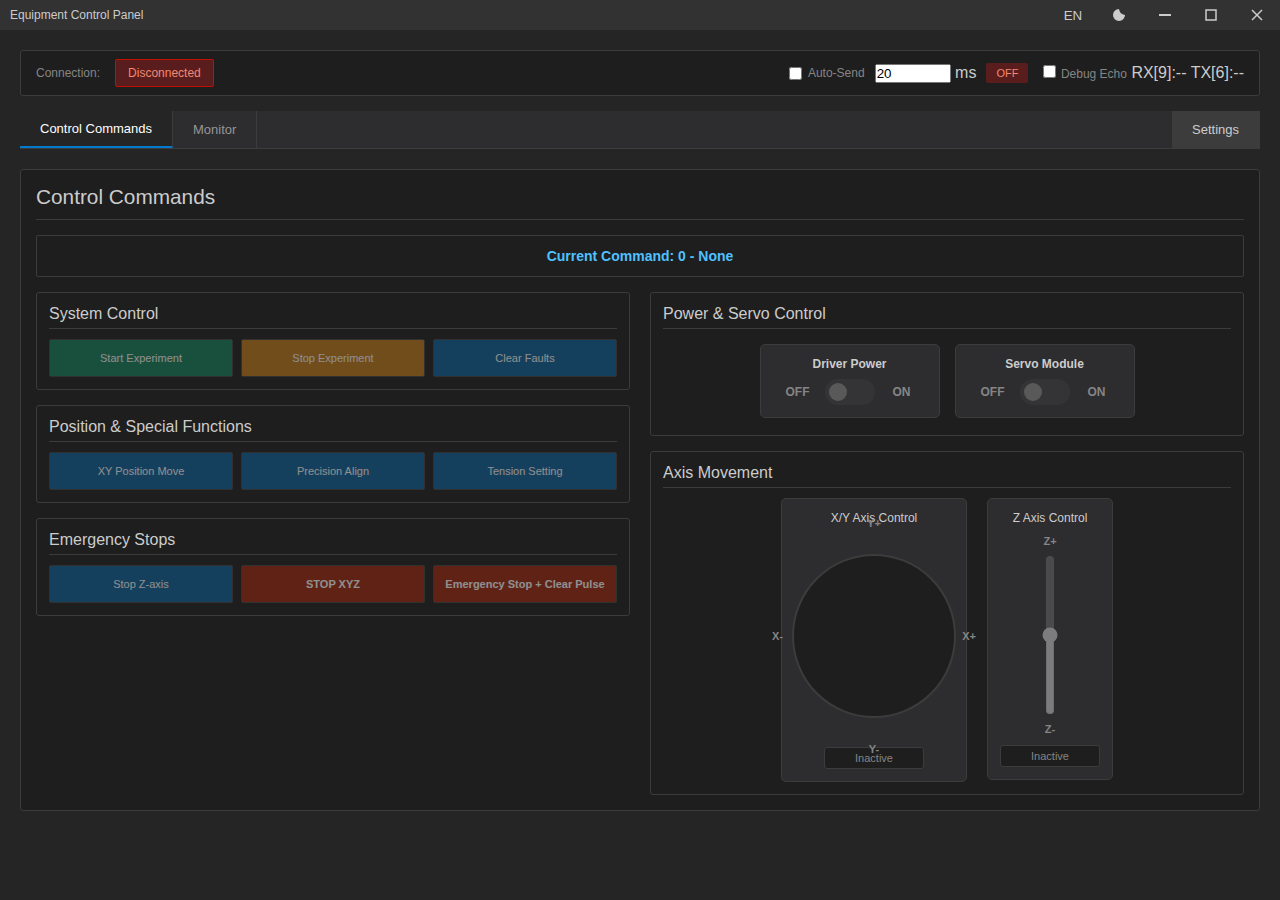
<file: index.html>
<!DOCTYPE html>
<html lang="en">
<head>
    <meta charset="UTF-8">
    <meta name="viewport" content="width=device-width, initial-scale=1.0">
    <title>Equipment Control Panel</title>
    <link rel="stylesheet" href="styles.css">
</head>
<body>
    <!-- Custom Titlebar -->
    <div class="titlebar">
        <div class="titlebar-drag-region">
            <div class="titlebar-title">Equipment Control Panel</div>
        </div>
        <div class="titlebar-controls">
            <button class="titlebar-button" id="language-toggle-btn" title="Toggle Language">
                <span id="language-text">EN</span>
            </button>
            <button class="titlebar-button" id="theme-toggle-btn" title="Toggle Theme">
                <svg width="16" height="16" viewBox="0 0 16 16" id="theme-icon">
                    <!-- Moon icon (for dark mode) -->
                    <path id="moon-icon" d="M8 2a6 6 0 1 0 6 6 7 7 0 0 1-6-6z" fill="currentColor"/>
                    <!-- Sun icon (for bright mode) -->
                    <g id="sun-icon" style="display: none;">
                        <circle cx="8" cy="8" r="3" fill="currentColor"/>
                        <line x1="8" y1="1" x2="8" y2="3" stroke="currentColor" stroke-width="1.5"/>
                        <line x1="8" y1="13" x2="8" y2="15" stroke="currentColor" stroke-width="1.5"/>
                        <line x1="1" y1="8" x2="3" y2="8" stroke="currentColor" stroke-width="1.5"/>
                        <line x1="13" y1="8" x2="15" y2="8" stroke="currentColor" stroke-width="1.5"/>
                        <line x1="3" y1="3" x2="4.5" y2="4.5" stroke="currentColor" stroke-width="1.5"/>
                        <line x1="11.5" y1="11.5" x2="13" y2="13" stroke="currentColor" stroke-width="1.5"/>
                        <line x1="13" y1="3" x2="11.5" y2="4.5" stroke="currentColor" stroke-width="1.5"/>
                        <line x1="4.5" y1="11.5" x2="3" y2="13" stroke="currentColor" stroke-width="1.5"/>
                    </g>
                </svg>
            </button>
            <button class="titlebar-button" id="min-btn" title="Minimize">
                <svg width="12" height="12" viewBox="0 0 12 12">
                    <rect x="0" y="5" width="12" height="2" fill="currentColor"/>
                </svg>
            </button>
            <button class="titlebar-button" id="max-btn" title="Maximize">
                <svg width="12" height="12" viewBox="0 0 12 12">
                    <rect x="1" y="1" width="10" height="10" stroke="currentColor" stroke-width="1.5" fill="none"/>
                </svg>
            </button>
            <button class="titlebar-button titlebar-close" id="close-btn" title="Close">
                <svg width="12" height="12" viewBox="0 0 12 12">
                    <line x1="1" y1="1" x2="11" y2="11" stroke="currentColor" stroke-width="1.5"/>
                    <line x1="11" y1="1" x2="1" y2="11" stroke="currentColor" stroke-width="1.5"/>
                </svg>
            </button>
        </div>
    </div>

    <div class="container">
        <!-- Connection Status Bar -->
        <div class="status-bar">
            <span class="status-label" data-i18n="connection">Connection:</span>
            <span id="status-indicator" class="status-disconnected" data-i18n="disconnected">Disconnected</span>
            <div class="auto-send-controls">
                <label>
                    <input type="checkbox" id="auto-send-toggle">
                    <span class="status-label">Auto-Send</span>
                </label>
                <div class="latency-input-group">
                    <input type="number" id="send-latency" class="latency-input" value="20" min="1" max="10000" placeholder="20">
                    <span class="unit-label">ms</span>
                </div>
                <span id="auto-send-indicator" class="auto-send-indicator">OFF</span>
            </div>
            <div class="debug-controls">
                <label>
                    <input type="checkbox" id="debug-mode-toggle">
                    <span class="status-label">Debug Echo</span>
                </label>
                <span class="debug-info">RX[9]:<span id="debug-rx-value">--</span> TX[6]:<span id="debug-tx-value">--</span></span>
            </div>
        </div>

        <!-- Tab Navigation -->
        <div class="tab-navigation">
            <button class="tab-button active" data-tab="commands" data-i18n="tabCommands">Control Commands</button>
            <button class="tab-button" data-tab="monitor" data-i18n="tabMonitor">Monitor</button>
            <button id="settings-btn" class="btn-settings" title="Settings"><span data-i18n="settingsBtn">⚙️ Settings</span></button>
        </div>

        <!-- Tab Content -->

        <!-- Tab 1: Control Commands -->
        <div class="tab-content active" id="tab-commands">
        <div class="section commands-section">
            <h2 data-i18n="tabCommands">Control Commands</h2>
            <p class="current-command-display"><span data-i18n="currentCommand">Current Command:</span> <span id="current-cmd-display">0 - <span data-i18n="cmdNone">None</span></span><span id="cmd-loading-icon" class="cmd-loading-icon" style="display: none;">⏳</span></p>

            <!-- Two Column Layout -->
            <div class="commands-two-column">
                <!-- Left Column -->
                <div class="commands-column">
                    <!-- System Control -->
                    <div class="command-group">
                        <h3 data-i18n="systemControl">System Control</h3>
                        <div class="commands-grid-group">
                            <button class="btn btn-command btn-start" data-cmd="1" data-name="Start Experiment" data-i18n="startExperiment" disabled>Start Experiment</button>
                            <button class="btn btn-command btn-stop" data-cmd="2" data-name="Stop Experiment" data-i18n="stopExperiment" disabled>Stop Experiment</button>
                            <button class="btn btn-command" data-cmd="30" data-name="Clear Faults" data-i18n="clearFaults" disabled>Clear Faults</button>
                        </div>
                    </div>

                    <!-- Position & Special Functions -->
                    <div class="command-group">
                        <h3 data-i18n="positionSpecialFunctions">Position & Special Functions</h3>
                        <div class="commands-grid-group">
                            <button class="btn btn-command" data-cmd="20" data-name="XY Position Move" data-i18n="xyPositionMove" disabled>XY Position Move</button>
                            <button class="btn btn-command" data-cmd="21" data-name="Precision Align" data-i18n="precisionAlign" disabled>Precision Align</button>
                            <button class="btn btn-command" data-cmd="22" data-name="Tension Setting" data-i18n="tensionSetting" disabled>Tension Setting</button>
                        </div>
                    </div>

                    <!-- Emergency Stops -->
                    <div class="command-group">
                        <h3 data-i18n="emergencyStops">Emergency Stops</h3>
                        <div class="commands-grid-group">
                            <button class="btn btn-command" data-cmd="18" data-name="Stop Z-axis" data-i18n="stopZAxis" disabled>Stop Z-axis</button>
                            <button class="btn btn-command btn-emergency" data-cmd="19" data-name="STOP XYZ" data-i18n="stopXYZ" disabled>STOP XYZ</button>
                            <button class="btn btn-command btn-emergency" data-cmd="23" data-name="Emergency Stop" data-i18n="emergencyStop" disabled>Emergency Stop + Clear Pulse</button>
                        </div>
                    </div>
                </div>

                <!-- Right Column -->
                <div class="commands-column">
                    <!-- Power Control -->
                    <div class="command-group">
                        <h3 data-i18n="powerServoControl">Power & Servo Control</h3>
                        <div class="power-switches-container">
                            <div class="switch-group" id="driver-power-switch-group">
                                <label class="switch-label" data-i18n="driverPower">Driver Power</label>
                                <div class="switch-wrapper">
                                    <span class="switch-state-label" data-i18n="off">OFF</span>
                                    <label class="toggle-switch">
                                        <input type="checkbox" id="driver-power-switch" data-cmd-on="3" data-cmd-off="4" data-name="Driver Power" disabled>
                                        <span class="slider-switch"></span>
                                    </label>
                                    <span class="switch-state-label" data-i18n="on">ON</span>
                                </div>
                            </div>
                            <div class="switch-group" id="servo-module-switch-group">
                                <label class="switch-label" data-i18n="servoModule">Servo Module</label>
                                <div class="switch-wrapper">
                                    <span class="switch-state-label" data-i18n="off">OFF</span>
                                    <label class="toggle-switch">
                                        <input type="checkbox" id="servo-module-switch" data-cmd-on="5" data-cmd-off="6" data-name="Servo Module" disabled>
                                        <span class="slider-switch"></span>
                                    </label>
                                    <span class="switch-state-label" data-i18n="on">ON</span>
                                </div>
                            </div>
                        </div>
                    </div>

                    <!-- Axis Movement -->
                    <div class="command-group">
                        <h3 data-i18n="axisMovement">Axis Movement</h3>
                        <div class="axis-controls-container">
                            <!-- XY Joystick Control -->
                            <div class="joystick-container">
                                <h4 data-i18n="xyAxisControl">X/Y Axis Control</h4>
                                <div class="joystick-wrapper">
                                    <canvas id="joystick-canvas" width="160" height="160"></canvas>
                                    <div class="joystick-labels">
                                        <span class="label-top">Y+</span>
                                        <span class="label-right">X+</span>
                                        <span class="label-bottom">Y-</span>
                                        <span class="label-left">X-</span>
                                    </div>
                                </div>
                                <div class="joystick-status">
                                    <span id="joystick-status" data-i18n="inactive">Inactive</span>
                                </div>
                            </div>

                            <!-- Z Axis Slider Control -->
                            <div class="slider-container">
                                <h4 data-i18n="zAxisControl">Z Axis Control</h4>
                                <div class="slider-wrapper">
                                    <div class="slider-label-top">Z+</div>
                                    <input type="range" id="z-slider" class="z-slider" min="-1" max="1" value="0" step="1" orient="vertical" disabled>
                                    <div class="slider-label-bottom">Z-</div>
                                </div>
                                <div class="slider-status">
                                    <span id="slider-status" data-i18n="inactive">Inactive</span>
                                </div>
                            </div>
                        </div>
                    </div>
                </div>
            </div>
        </div>
        </div>

        <!-- Tab 3: Monitor -->
        <div class="tab-content" id="tab-monitor">
        <!-- Status Monitoring Section -->
        <div class="section receive-section">
            <h2 data-i18n="statusMonitoring">Status Monitoring</h2>

            <!-- 40 Boolean Status Indicators -->
            <div class="subsection">
                <h3 data-i18n="systemStatusIndicators">System Status Indicators (40 Boolean Values)</h3>
                <div id="bool-display" class="bool-grid">
                    <!-- Will be populated by JavaScript -->
                </div>
            </div>

            <!-- 10 Integer Status Values -->
            <div class="subsection">
                <h3 data-i18n="statusValues">Status Values (10 Integers)</h3>
                <div id="int-display" class="int-display-grid">
                    <!-- Will be populated by JavaScript -->
                </div>
            </div>
        </div>

        <!-- Log Section -->
        <div class="section log-section">
            <h2 data-i18n="logTitle">Log</h2>
            <div id="log" class="log-container"></div>
        </div>
        </div>
        <!-- End of Tab 3 -->
    </div>

    <script src="locales.js"></script>
    <script src="language-manager.js"></script>
    <script src="theme-manager.js"></script>
    <script type="module" src="renderer.js"></script>
</body>
</html>
</file>
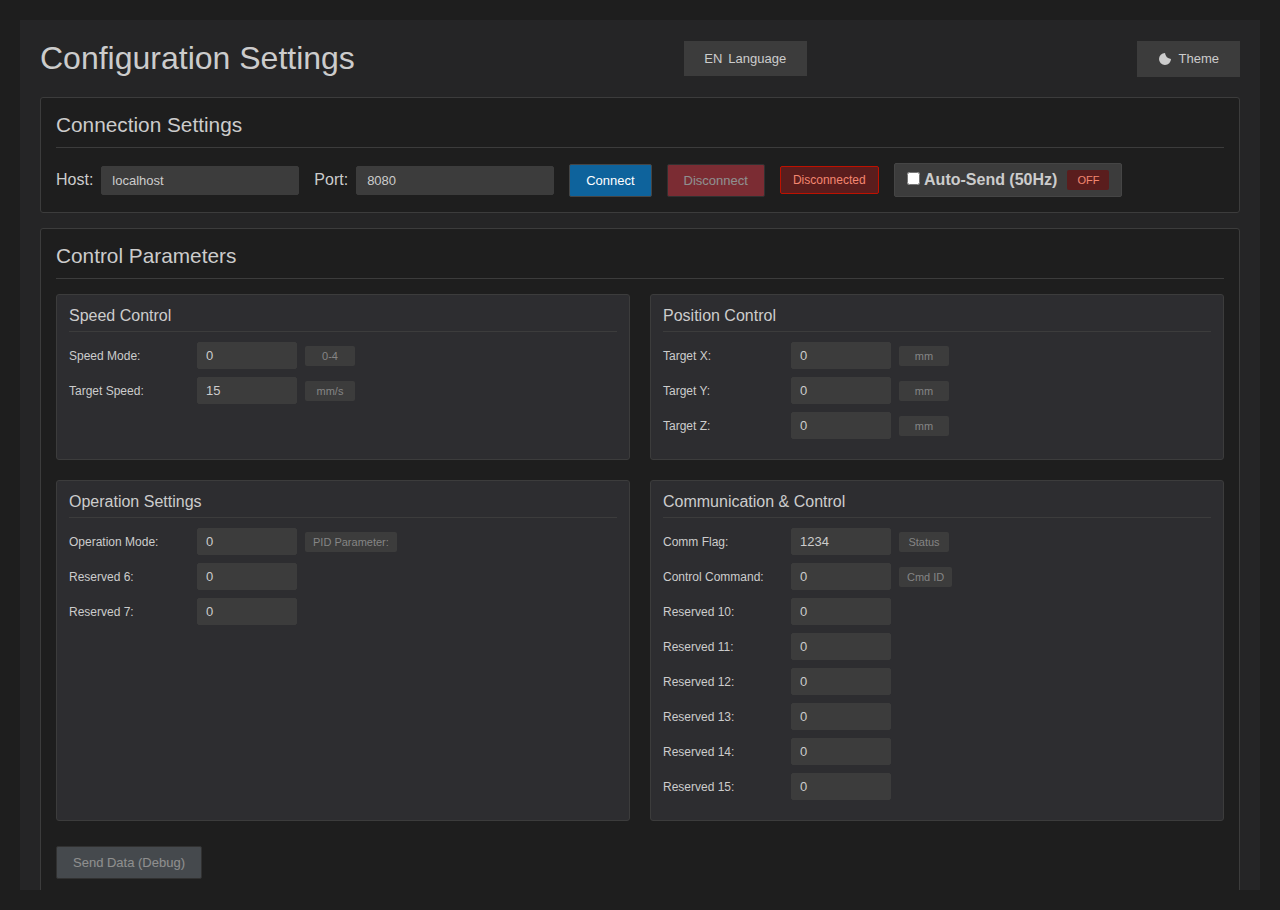
<file: settings.html>
<!DOCTYPE html>
<html lang="en">
<head>
    <meta charset="UTF-8">
    <meta name="viewport" content="width=device-width, initial-scale=1.0">
    <title>Settings - Equipment Control Panel</title>
    <link rel="stylesheet" href="styles.css">
</head>
<body>
    <div class="container settings-container">
        <div class="header-container">
            <h1 data-i18n="configurationSettings">Configuration Settings</h1>
            <button class="btn-settings" id="language-toggle-btn" title="Toggle Language">
                <span id="language-text">EN</span>
                <span data-i18n="language">Language</span>
            </button>
            <button class="btn-settings" id="theme-toggle-btn" title="Toggle Theme">
                <svg width="16" height="16" viewBox="0 0 16 16" id="theme-icon">
                    <!-- Moon icon (for dark mode) -->
                    <path id="moon-icon" d="M8 2a6 6 0 1 0 6 6 7 7 0 0 1-6-6z" fill="currentColor"/>
                    <!-- Sun icon (for bright mode) -->
                    <g id="sun-icon" style="display: none;">
                        <circle cx="8" cy="8" r="3" fill="currentColor"/>
                        <line x1="8" y1="1" x2="8" y2="3" stroke="currentColor" stroke-width="1.5"/>
                        <line x1="8" y1="13" x2="8" y2="15" stroke="currentColor" stroke-width="1.5"/>
                        <line x1="1" y1="8" x2="3" y2="8" stroke="currentColor" stroke-width="1.5"/>
                        <line x1="13" y1="8" x2="15" y2="8" stroke="currentColor" stroke-width="1.5"/>
                        <line x1="3" y1="3" x2="4.5" y2="4.5" stroke="currentColor" stroke-width="1.5"/>
                        <line x1="11.5" y1="11.5" x2="13" y2="13" stroke="currentColor" stroke-width="1.5"/>
                        <line x1="13" y1="3" x2="11.5" y2="4.5" stroke="currentColor" stroke-width="1.5"/>
                        <line x1="4.5" y1="11.5" x2="3" y2="13" stroke="currentColor" stroke-width="1.5"/>
                    </g>
                </svg>
                <span data-i18n="theme">Theme</span>
            </button>
        </div>

        <!-- Connection Section -->
        <div class="section connection-section">
            <h2 data-i18n="connectionSettings">Connection Settings</h2>
            <div class="connection-controls">
                <div class="input-group">
                    <label for="host" data-i18n="host">Host:</label>
                    <input type="text" id="host" value="localhost" placeholder="localhost">
                </div>
                <div class="input-group">
                    <label for="port" data-i18n="port">Port:</label>
                    <input type="number" id="port" value="8080" placeholder="8080">
                </div>
                <button id="connect-btn" class="btn btn-primary" data-i18n="connect">Connect</button>
                <button id="disconnect-btn" class="btn btn-secondary" data-i18n="disconnect" disabled>Disconnect</button>
                <span id="status-indicator" class="status-disconnected" data-i18n="disconnected">Disconnected</span>
                <div class="input-group auto-send-group">
                    <label>
                        <input type="checkbox" id="auto-send-toggle">
                        <strong data-i18n="autoSend50Hz">Auto-Send (50Hz)</strong>
                    </label>
                    <span class="auto-send-indicator" id="auto-send-indicator">OFF</span>
                </div>
            </div>
        </div>

        <!-- Control Parameters Section -->
        <div class="section send-section">
            <h2 data-i18n="controlParameters">Control Parameters</h2>
            <div class="control-layout">
                <!-- Speed Control -->
                <div class="control-group">
                    <h3 data-i18n="speedControl">Speed Control</h3>
                    <div class="integer-input">
                        <label for="int-0" data-i18n="speedMode">Speed Mode:</label>
                        <input type="number" id="int-0" value="0" min="0" max="4" title="0:Low 1:Med 2:High 3:CustomXY 4:CustomForce">
                        <span class="unit-hint">0-4</span>
                    </div>
                    <div class="integer-input">
                        <label for="int-1" data-i18n="targetSpeed">Target Speed:</label>
                        <input type="number" id="int-1" value="15" min="0" max="65535">
                        <span class="unit-hint">mm/s</span>
                    </div>
                </div>

                <!-- Position Control -->
                <div class="control-group">
                    <h3 data-i18n="positionControl">Position Control</h3>
                    <div class="integer-input">
                        <label for="int-2" data-i18n="targetX">Target X:</label>
                        <input type="number" id="int-2" value="0" min="0" max="65535">
                        <span class="unit-hint">mm</span>
                    </div>
                    <div class="integer-input">
                        <label for="int-3" data-i18n="targetY">Target Y:</label>
                        <input type="number" id="int-3" value="0" min="0" max="65535">
                        <span class="unit-hint">mm</span>
                    </div>
                    <div class="integer-input">
                        <label for="int-4" data-i18n="targetZ">Target Z:</label>
                        <input type="number" id="int-4" value="0" min="0" max="65535">
                        <span class="unit-hint">mm</span>
                    </div>
                </div>

                <!-- Operation Mode -->
                <div class="control-group">
                    <h3 data-i18n="operationSettings">Operation Settings</h3>
                    <div class="integer-input">
                        <label for="int-5" data-i18n="operationMode">Operation Mode:</label>
                        <input type="number" id="int-5" value="0" min="0" max="65535">
                        <span class="unit-hint" data-i18n="pidParameter">PID Set</span>
                    </div>
                    <div class="integer-input">
                        <label for="int-6">Reserved 6:</label>
                        <input type="number" id="int-6" value="0" min="0" max="65535">
                    </div>
                    <div class="integer-input">
                        <label for="int-7">Reserved 7:</label>
                        <input type="number" id="int-7" value="0" min="0" max="65535">
                    </div>
                </div>

                <!-- Communication & Control -->
                <div class="control-group">
                    <h3 data-i18n="communicationControl">Communication & Control</h3>
                    <div class="integer-input">
                        <label for="int-8" data-i18n="commFlag">Comm Flag:</label>
                        <input type="number" id="int-8" value="1234" min="0" max="65535" title="0:No Connection, 1234:Connected">
                        <span class="unit-hint">Status</span>
                    </div>
                    <div class="integer-input">
                        <label for="int-9" data-i18n="controlCommand">Control Command:</label>
                        <input type="number" id="int-9" value="0" min="0" max="65535" readonly>
                        <span class="unit-hint">Cmd ID</span>
                    </div>
                    <div class="integer-input">
                        <label for="int-10">Reserved 10:</label>
                        <input type="number" id="int-10" value="0" min="0" max="65535">
                    </div>
                    <div class="integer-input">
                        <label for="int-11">Reserved 11:</label>
                        <input type="number" id="int-11" value="0" min="0" max="65535">
                    </div>
                    <div class="integer-input">
                        <label for="int-12">Reserved 12:</label>
                        <input type="number" id="int-12" value="0" min="0" max="65535">
                    </div>
                    <div class="integer-input">
                        <label for="int-13">Reserved 13:</label>
                        <input type="number" id="int-13" value="0" min="0" max="65535">
                    </div>
                    <div class="integer-input">
                        <label for="int-14">Reserved 14:</label>
                        <input type="number" id="int-14" value="0" min="0" max="65535">
                    </div>
                    <div class="integer-input">
                        <label for="int-15">Reserved 15:</label>
                        <input type="number" id="int-15" value="0" min="0" max="65535">
                    </div>
                </div>
            </div>
            <button id="send-btn" class="btn btn-debug" disabled>Send Data (Debug)</button>
        </div>
    </div>

    <script src="locales.js"></script>
    <script src="language-manager.js"></script>
    <script src="theme-manager.js"></script>
    <script src="renderer.js"></script>
</body>
</html>
</file>
<file: styles.css>
/* CSS Variables for Theme Support */
:root {
    /* Dark Theme (Default) */
    --bg-primary: #1e1e1e;
    --bg-secondary: #252526;
    --bg-tertiary: #2d2d30;
    --bg-quaternary: #323233;
    --bg-input: #3c3c3c;
    --bg-hover: #2a2d2e;

    --border-primary: #3c3c3c;
    --border-secondary: #454545;

    --text-primary: #cccccc;
    --text-secondary: #858585;
    --text-tertiary: #969696;
    --text-bright: #ffffff;
    --text-muted: #d4d4d4;

    --accent-primary: #007acc;
    --accent-primary-hover: #1177bb;
    --accent-primary-dark: #0e639c;

    --success-bg: #1a3d1a;
    --success-text: #89d185;
    --success-border: #14892c;
    --success-button: #16825d;
    --success-button-hover: #1a9e6c;

    --error-bg: #5a1d1d;
    --error-text: #f48771;
    --error-border: #be1100;

    --warning-bg: #5a3d1a;
    --warning-text: #f0ad4e;
    --warning-border: #c27d1a;
    --warning-button: #c27d1a;
    --warning-button-hover: #d68d1f;

    --danger-button: #a1260d;
    --danger-button-hover: #c9302c;

    --secondary-button: #d73a49;
    --secondary-button-hover: #cb2431;

    --info-text: #4fc1ff;

    --send-button: #28a745;
    --send-button-hover: #218838;

    --debug-button: #6c757d;
    --debug-button-hover: #5a6268;

    --scrollbar-track: #2d2d2d;
    --scrollbar-thumb: #424242;
    --scrollbar-thumb-hover: #4e4e4e;

    --titlebar-close-hover: #e81123;
    --titlebar-hover: rgba(255, 255, 255, 0.1);
}

/* Bright Theme */
:root.bright-theme {
    --bg-primary: #ffffff;
    --bg-secondary: #f5f5f5;
    --bg-tertiary: #e8e8e8;
    --bg-quaternary: #d0d0d0;
    --bg-input: #e0e0e0;
    --bg-hover: #d8d8d8;

    --border-primary: #c0c0c0;
    --border-secondary: #b0b0b0;

    --text-primary: #2d2d2d;
    --text-secondary: #666666;
    --text-tertiary: #888888;
    --text-bright: #000000;
    --text-muted: #404040;

    --accent-primary: #0078d4;
    --accent-primary-hover: #106ebe;
    --accent-primary-dark: #005a9e;

    --success-bg: #dff6dd;
    --success-text: #107c10;
    --success-border: #0b6a0b;
    --success-button: #107c10;
    --success-button-hover: #0b6a0b;

    --error-bg: #fde7e9;
    --error-text: #c42b1c;
    --error-border: #a80000;

    --warning-bg: #fff4ce;
    --warning-text: #8a6d00;
    --warning-border: #d29200;
    --warning-button: #d29200;
    --warning-button-hover: #b87f00;

    --danger-button: #d13438;
    --danger-button-hover: #a52a2e;

    --secondary-button: #e3576c;
    --secondary-button-hover: #c74458;

    --info-text: #0078d4;

    --send-button: #107c10;
    --send-button-hover: #0b6a0b;

    --debug-button: #8a8886;
    --debug-button-hover: #6d6d6d;

    --scrollbar-track: #e0e0e0;
    --scrollbar-thumb: #c0c0c0;
    --scrollbar-thumb-hover: #a0a0a0;

    --titlebar-close-hover: #e81123;
    --titlebar-hover: rgba(0, 0, 0, 0.05);
}

* {
    margin: 0;
    padding: 0;
    box-sizing: border-box;
}

body {
    font-family: 'Segoe UI', Tahoma, Geneva, Verdana, sans-serif;
    background: var(--bg-primary);
    color: var(--text-primary);
    padding: 0;
    overflow: hidden;
    transition: background-color 0.3s, color 0.3s;
}

/* Custom Titlebar - VS Code Style */
.titlebar {
    display: flex;
    justify-content: space-between;
    align-items: center;
    height: 30px;
    background: var(--bg-quaternary);
    color: var(--text-primary);
    user-select: none;
    -webkit-app-region: drag;
    transition: background-color 0.3s, color 0.3s;
}

.titlebar-drag-region {
    flex: 1;
    display: flex;
    align-items: center;
    height: 100%;
}

.titlebar-title {
    font-size: 12px;
    margin-left: 10px;
    color: var(--text-primary);
    transition: color 0.3s;
}

.titlebar-controls {
    display: flex;
    height: 100%;
    -webkit-app-region: no-drag;
}

.titlebar-button {
    width: 46px;
    height: 30px;
    background: transparent;
    border: none;
    color: var(--text-primary);
    cursor: pointer;
    display: flex;
    align-items: center;
    justify-content: center;
    transition: background-color 0.1s, color 0.3s;
}

.titlebar-button:hover {
    background: var(--titlebar-hover);
}

.titlebar-button.titlebar-close:hover {
    background: var(--titlebar-close-hover);
    color: white;
}

.titlebar-button svg {
    pointer-events: none;
}

.container {
    max-width: 100%;
    height: calc(100vh - 30px);
    margin: 0;
    background: var(--bg-secondary);
    padding: 20px;
    overflow-y: auto;
    transition: background-color 0.3s;
}

/* Status Bar */
.status-bar {
    display: flex;
    align-items: center;
    gap: 15px;
    padding: 8px 15px;
    background: var(--bg-primary);
    border: 1px solid var(--border-primary);
    border-radius: 3px;
    margin-bottom: 15px;
    transition: background-color 0.3s, border-color 0.3s;
}

.status-label {
    font-size: 12px;
    font-weight: 400;
    color: var(--text-secondary);
    transition: color 0.3s;
}

.auto-send-controls {
    display: flex;
    align-items: center;
    gap: 10px;
    margin-left: auto;
}

.auto-send-controls label {
    display: flex;
    align-items: center;
    gap: 6px;
    cursor: pointer;
}

.settings-container {
    max-width: 100%;
    margin: 20px;
}

/* Header Container */
.header-container {
    display: flex;
    align-items: center;
    justify-content: center;
    position: relative;
    margin-bottom: 20px;
}

h1 {
    text-align: center;
    color: var(--text-primary);
    margin-bottom: 0;
    font-size: 2em;
    font-weight: 400;
    transition: color 0.3s;
}

.btn-settings {
    margin-left: auto;
    background: var(--bg-input);
    color: var(--text-primary);
    border: none;
    border-right: 1px solid var(--border-primary);
    padding: 10px 20px;
    font-size: 13px;
    cursor: pointer;
    transition: background-color 0.3s, color 0.3s;
    display: flex;
    align-items: center;
    justify-content: center;
    gap: 6px;
}

.btn-settings:hover {
    background: var(--bg-hover);
    color: var(--text-primary);
}

/* Tab Navigation - VS Code Style */
.tab-navigation {
    display: flex;
    gap: 0;
    margin-bottom: 0;
    border-bottom: 1px solid var(--border-primary);
    background: var(--bg-tertiary);
    transition: background-color 0.3s, border-color 0.3s;
}

.tab-button {
    padding: 10px 20px;
    background: transparent;
    border: none;
    border-right: 1px solid var(--border-primary);
    font-size: 13px;
    font-weight: 400;
    color: var(--text-tertiary);
    cursor: pointer;
    transition: background-color 0.3s, color 0.3s, border-color 0.3s;
    position: relative;
}

.tab-button:hover {
    background: var(--bg-hover);
    color: var(--text-primary);
}

.tab-button.active {
    background: var(--bg-secondary);
    color: var(--text-bright);
    border-bottom: 2px solid var(--accent-primary);
}

/* Tab Content */
.tab-content {
    display: none;
    animation: fadeIn 0.3s;
}

.tab-content.active {
    display: block;
}

@keyframes fadeIn {
    from { opacity: 0; }
    to { opacity: 1; }
}

h2 {
    color: var(--text-primary);
    margin-bottom: 15px;
    font-size: 1.3em;
    font-weight: 400;
    border-bottom: 1px solid var(--border-primary);
    padding-bottom: 10px;
    transition: color 0.3s, border-color 0.3s;
}

h3 {
    color: var(--text-primary);
    margin-bottom: 10px;
    font-size: 1.1em;
    font-weight: 400;
    transition: color 0.3s;
}

.section {
    margin-bottom: 15px;
    padding: 15px;
    background: var(--bg-primary);
    border-radius: 3px;
    border: 1px solid var(--border-primary);
    transition: background-color 0.3s, border-color 0.3s;
}

.tab-content .section:first-child {
    margin-top: 20px;
}

.subsection {
    margin-bottom: 20px;
}

/* Connection Section */
.connection-controls {
    display: flex;
    align-items: center;
    gap: 15px;
    flex-wrap: wrap;
}

.input-group {
    display: flex;
    align-items: center;
    gap: 8px;
}

.input-group label {
    font-weight: 400;
    color: var(--text-primary);
    transition: color 0.3s;
}

.input-group input {
    padding: 6px 10px;
    border: 1px solid var(--border-primary);
    border-radius: 2px;
    font-size: 13px;
    background: var(--bg-input);
    color: var(--text-primary);
    transition: border-color 0.3s, background-color 0.3s, color 0.3s;
}

.input-group input:focus {
    outline: none;
    border-color: var(--accent-primary);
    background: var(--bg-primary);
}

/* Buttons */
.btn {
    padding: 8px 16px;
    border: 1px solid var(--border-secondary);
    border-radius: 2px;
    font-size: 13px;
    font-weight: 400;
    cursor: pointer;
    transition: background-color 0.3s, border-color 0.3s;
    background: var(--accent-primary-dark);
    color: #ffffff;
}

.btn:hover {
    background: var(--accent-primary-hover);
}

.btn:disabled {
    opacity: 0.5;
    cursor: not-allowed;
}

.btn-primary {
    background: var(--accent-primary-dark);
    color: white;
}

.btn-primary:hover:not(:disabled) {
    background: var(--accent-primary-hover);
}

.btn-secondary {
    background: var(--secondary-button);
    color: white;
}

.btn-secondary:hover:not(:disabled) {
    background: var(--secondary-button-hover);
}

.btn-send {
    background: var(--send-button);
    color: white;
    margin-top: 10px;
    font-size: 13px;
    padding: 8px 16px;
}

.btn-send:hover:not(:disabled) {
    background: var(--send-button-hover);
}

.btn-debug {
    background: var(--debug-button);
    color: white;
    margin-top: 10px;
    font-size: 13px;
    padding: 8px 16px;
}

.btn-debug:hover:not(:disabled) {
    background: var(--debug-button-hover);
}

/* Status Indicator */
.status-disconnected,
.status-connected {
    padding: 6px 12px;
    border-radius: 2px;
    font-weight: 400;
    font-size: 12px;
    transition: background-color 0.3s, color 0.3s, border-color 0.3s;
}

.status-disconnected {
    background: var(--error-bg);
    color: var(--error-text);
    border: 1px solid var(--error-border);
}

.status-connected {
    background: var(--success-bg);
    color: var(--success-text);
    border: 1px solid var(--success-border);
}

/* Auto-Send Indicator */
.auto-send-group {
    display: flex;
    align-items: center;
    gap: 10px;
    background: var(--bg-input);
    padding: 6px 12px;
    border-radius: 2px;
    border: 1px solid var(--border-secondary);
    transition: background-color 0.3s, border-color 0.3s;
}

.auto-send-group strong {
    color: var(--text-primary);
    transition: color 0.3s;
}

.auto-send-indicator {
    padding: 4px 10px;
    border-radius: 2px;
    font-weight: 400;
    font-size: 11px;
    background: var(--error-bg);
    color: var(--error-text);
    min-width: 40px;
    text-align: center;
    transition: background-color 0.3s, color 0.3s;
}

.auto-send-indicator.active {
    background: var(--success-bg);
    color: var(--success-text);
    animation: pulse 1s infinite;
}

@keyframes pulse {
    0%, 100% { opacity: 1; }
    50% { opacity: 0.7; }
}

/* Control Layout for 16:9 */
.control-layout {
    display: grid;
    grid-template-columns: repeat(2, 1fr);
    gap: 20px;
    margin-bottom: 15px;
}

.control-group {
    background: var(--bg-tertiary);
    padding: 12px;
    border-radius: 3px;
    border: 1px solid var(--border-primary);
    transition: background-color 0.3s, border-color 0.3s;
}

.control-group h3 {
    color: var(--text-primary);
    margin-bottom: 10px;
    font-size: 1em;
    border-bottom: 1px solid var(--border-primary);
    padding-bottom: 6px;
    transition: color 0.3s, border-color 0.3s;
}

/* Integers Grid for Sending */
.integers-grid {
    display: grid;
    grid-template-columns: repeat(auto-fill, minmax(150px, 1fr));
    gap: 15px;
    margin-bottom: 15px;
}

.integer-input {
    display: flex;
    flex-direction: row;
    align-items: center;
    gap: 8px;
    margin-bottom: 8px;
}

.integer-input label {
    font-weight: 400;
    color: var(--text-primary);
    font-size: 12px;
    min-width: 120px;
    transition: color 0.3s;
}

.integer-input input {
    padding: 5px 8px;
    border: 1px solid var(--border-primary);
    border-radius: 2px;
    font-size: 13px;
    background: var(--bg-input);
    color: var(--text-primary);
    transition: border-color 0.3s, background-color 0.3s, color 0.3s;
    max-width: 100px;
    width: 100px;
}

.integer-input input:focus {
    outline: none;
    border-color: var(--accent-primary);
    background: var(--bg-primary);
}

.unit-hint {
    font-size: 11px;
    color: var(--text-secondary);
    font-weight: 400;
    min-width: 50px;
    text-align: center;
    background: var(--bg-input);
    padding: 4px 8px;
    border-radius: 2px;
    transition: color 0.3s, background-color 0.3s;
}

/* Boolean Display Grid */
.bool-grid {
    display: grid;
    grid-template-columns: repeat(10, 1fr);
    gap: 10px;
}

.bool-item {
    padding: 6px;
    text-align: center;
    border-radius: 2px;
    font-weight: 400;
    font-size: 10px;
    border: 1px solid var(--border-primary);
    transition: all 0.3s;
    display: flex;
    flex-direction: column;
    gap: 4px;
}

.bool-label {
    font-size: 9px;
    font-weight: 400;
    line-height: 1.2;
    min-height: 24px;
    display: flex;
    align-items: center;
    justify-content: center;
}

.bool-value {
    font-size: 10px;
    font-weight: 600;
}

.bool-item.bool-false {
    background: var(--bg-input);
    color: var(--text-secondary);
}

.bool-item.bool-true {
    background: var(--success-bg);
    color: var(--success-text);
    border-color: var(--success-border);
}

/* Integer Display Grid */
.int-display-grid {
    display: grid;
    grid-template-columns: repeat(5, 1fr);
    gap: 15px;
}

.int-item {
    padding: 12px;
    background: var(--bg-tertiary);
    border: 1px solid var(--border-primary);
    border-radius: 2px;
    text-align: center;
    transition: background-color 0.3s, border-color 0.3s;
}

.int-item-label {
    font-size: 11px;
    color: var(--text-secondary);
    font-weight: 400;
    margin-bottom: 6px;
    transition: color 0.3s;
}

.int-item-value {
    font-size: 20px;
    color: var(--info-text);
    font-weight: 600;
    transition: color 0.3s;
}

/* Log Section */
.log-container {
    background: var(--bg-primary);
    color: var(--text-muted);
    padding: 15px;
    border-radius: 5px;
    font-family: 'Courier New', monospace;
    font-size: 12px;
    max-height: 200px;
    overflow-y: auto;
    transition: background-color 0.3s, color 0.3s;
}

.log-entry {
    margin-bottom: 5px;
    padding: 5px;
    border-left: 2px solid var(--accent-primary);
    padding-left: 10px;
    transition: border-left-color 0.3s, color 0.3s;
}

.log-entry.error {
    border-left-color: var(--error-text);
    color: var(--error-text);
}

.log-entry.success {
    border-left-color: var(--success-text);
    color: var(--success-text);
}

.log-entry.info {
    border-left-color: var(--info-text);
    color: var(--info-text);
}

/* Scrollbar Styling */
.log-container::-webkit-scrollbar {
    width: 8px;
}

.log-container::-webkit-scrollbar-track {
    background: var(--scrollbar-track);
}

.log-container::-webkit-scrollbar-thumb {
    background: var(--scrollbar-thumb);
    border-radius: 4px;
}

.log-container::-webkit-scrollbar-thumb:hover {
    background: var(--scrollbar-thumb-hover);
}

/* Two Column Layout for Commands */
.commands-two-column {
    display: grid;
    grid-template-columns: 1fr 1fr;
    gap: 20px;
}

.commands-column {
    display: flex;
    flex-direction: column;
    gap: 15px;
}

/* Command Groups */
.command-group {
    margin-bottom: 0;
    background: var(--bg-primary);
    padding: 12px;
    border-radius: 3px;
    border: 1px solid var(--border-primary);
    transition: background-color 0.3s, border-color 0.3s;
}

.command-group h3 {
    color: var(--text-primary);
    margin-bottom: 10px;
    font-size: 1em;
    font-weight: 400;
    border-bottom: 1px solid var(--border-primary);
    padding-bottom: 5px;
    transition: color 0.3s, border-color 0.3s;
}

.commands-grid-group {
    display: grid;
    grid-template-columns: repeat(auto-fill, minmax(140px, 1fr));
    gap: 8px;
}

/* Current Command Display */
.current-command-display {
    background: var(--bg-primary);
    border: 1px solid var(--border-primary);
    border-radius: 2px;
    padding: 12px;
    margin-bottom: 15px;
    font-size: 14px;
    font-weight: 400;
    color: var(--text-primary);
    text-align: center;
    transition: background-color 0.3s, border-color 0.3s, color 0.3s;
}

.current-command-display span {
    color: var(--info-text);
    font-weight: 600;
    transition: color 0.3s;
}

.cmd-loading-icon {
    margin-left: 8px;
    display: inline-block;
    animation: spin 1s linear infinite;
}

@keyframes spin {
    0% { transform: rotate(0deg); }
    100% { transform: rotate(360deg); }
}

/* Command Buttons Grid */
.commands-grid {
    display: grid;
    grid-template-columns: repeat(5, 1fr);
    gap: 10px;
}

.btn-command {
    background: var(--accent-primary-dark);
    color: white;
    padding: 8px 6px;
    font-size: 11px;
    min-height: 38px;
    position: relative;
    transition: background-color 0.3s;
}

.btn-command:hover:not(:disabled) {
    background: var(--accent-primary-hover);
}

.btn-command.active-command {
    background: var(--success-button);
    border: 2px solid var(--success-border);
}

.btn-command.active-command:hover:not(:disabled) {
    background: var(--success-button-hover);
}

.btn-command.btn-start {
    background: var(--success-button);
}

.btn-command.btn-start:hover:not(:disabled) {
    background: var(--success-button-hover);
}

.btn-command.btn-stop {
    background: var(--warning-button);
}

.btn-command.btn-stop:hover:not(:disabled) {
    background: var(--warning-button-hover);
}

.btn-command.btn-emergency {
    background: var(--danger-button);
    font-weight: 600;
}

.btn-command.btn-emergency:hover:not(:disabled) {
    background: var(--danger-button-hover);
}

/* Axis Control Warning */
.axis-control-warning {
    display: flex;
    align-items: center;
    gap: 10px;
    background: var(--warning-bg);
    border: 1px solid var(--warning-border);
    border-radius: 3px;
    padding: 10px 15px;
    margin-bottom: 15px;
    color: var(--warning-text);
    font-size: 13px;
    font-weight: 400;
    transition: background-color 0.3s, border-color 0.3s, color 0.3s;
}

.warning-icon {
    font-size: 18px;
}

/* Axis Controls Container */
.axis-controls-container {
    display: flex;
    gap: 20px;
    justify-content: center;
    align-items: flex-start;
    flex-wrap: wrap;
}

/* Joystick Container */
.joystick-container {
    display: flex;
    flex-direction: column;
    align-items: center;
    background: var(--bg-tertiary);
    padding: 12px;
    border-radius: 5px;
    border: 1px solid var(--border-primary);
    transition: background-color 0.3s, border-color 0.3s;
}

.joystick-container h4 {
    color: var(--text-primary);
    font-size: 12px;
    font-weight: 400;
    margin-bottom: 10px;
    transition: color 0.3s;
}

.joystick-wrapper {
    position: relative;
    width: 160px;
    margin-bottom: 10px;
    display: flex;
    align-items: center;
    justify-content: center;
    padding: 19px 0;
}

#joystick-canvas {
    cursor: pointer;
    border-radius: 50%;
    background: var(--bg-primary);
    border: 2px solid var(--border-primary);
    transition: background-color 0.3s, border-color 0.3s;
}

#joystick-canvas:disabled {
    cursor: not-allowed;
    opacity: 0.5;
}

.joystick-labels {
    position: absolute;
    top: 0;
    left: 0;
    width: 100%;
    height: 100%;
    pointer-events: none;
}

.joystick-labels span {
    position: absolute;
    font-size: 11px;
    font-weight: 600;
    color: var(--text-secondary);
    transition: color 0.3s;
}

.label-top {
    top: -18px;
    left: 50%;
    transform: translateX(-50%);
}

.label-right {
    right: -22px;
    top: 50%;
    transform: translateY(-50%);
}

.label-bottom {
    bottom: -18px;
    left: 50%;
    transform: translateX(-50%);
}

.label-left {
    left: -22px;
    top: 50%;
    transform: translateY(-50%);
}

.joystick-status {
    padding: 4px 10px;
    background: var(--bg-primary);
    border: 1px solid var(--border-primary);
    border-radius: 3px;
    font-size: 11px;
    color: var(--text-secondary);
    min-width: 100px;
    text-align: center;
    transition: background-color 0.3s, border-color 0.3s, color 0.3s;
}

.joystick-status.active {
    background: var(--success-bg);
    border-color: var(--success-border);
    color: var(--success-text);
}

/* Z Slider Container */
.slider-container {
    display: flex;
    flex-direction: column;
    align-items: center;
    background: var(--bg-tertiary);
    padding: 12px;
    border-radius: 5px;
    border: 1px solid var(--border-primary);
    transition: background-color 0.3s, border-color 0.3s;
}

.slider-container h4 {
    color: var(--text-primary);
    font-size: 12px;
    font-weight: 400;
    margin-bottom: 10px;
    transition: color 0.3s;
}

.slider-wrapper {
    display: flex;
    flex-direction: column;
    align-items: center;
    gap: 8px;
    margin-bottom: 10px;
}

.slider-label-top,
.slider-label-bottom {
    font-size: 11px;
    font-weight: 600;
    color: var(--text-secondary);
    transition: color 0.3s;
}

.z-slider {
    -webkit-appearance: slider-vertical;
    writing-mode: bt-lr;
    width: 36px;
    height: 160px;
    background: var(--bg-primary);
    border: 2px solid var(--border-primary);
    border-radius: 18px;
    outline: none;
    cursor: pointer;
    transition: background-color 0.3s, border-color 0.3s;
}

.z-slider:disabled {
    cursor: not-allowed;
    opacity: 0.5;
}

.z-slider::-webkit-slider-thumb {
    -webkit-appearance: none;
    appearance: none;
    width: 30px;
    height: 30px;
    background: var(--accent-primary-dark);
    border-radius: 50%;
    cursor: pointer;
    border: 2px solid var(--accent-primary);
    transition: background 0.3s;
}

.z-slider::-webkit-slider-thumb:hover {
    background: var(--accent-primary-hover);
}

.z-slider.slider-acknowledged::-webkit-slider-thumb {
    background: var(--success-button);
    border-color: var(--success-border);
}

.z-slider::-moz-range-thumb {
    width: 30px;
    height: 30px;
    background: var(--accent-primary-dark);
    border-radius: 50%;
    cursor: pointer;
    border: 2px solid var(--accent-primary);
    transition: background 0.3s;
}

.z-slider::-moz-range-thumb:hover {
    background: var(--accent-primary-hover);
}

.z-slider.slider-acknowledged::-moz-range-thumb {
    background: var(--success-button);
    border-color: var(--success-border);
}

.slider-status {
    padding: 4px 10px;
    background: var(--bg-primary);
    border: 1px solid var(--border-primary);
    border-radius: 3px;
    font-size: 11px;
    color: var(--text-secondary);
    min-width: 100px;
    text-align: center;
    transition: background-color 0.3s, border-color 0.3s, color 0.3s;
}

.slider-status.active {
    background: var(--success-bg);
    border-color: var(--success-border);
    color: var(--success-text);
}

/* Power Switches Container */
.power-switches-container {
    display: flex;
    gap: 15px;
    justify-content: center;
    align-items: center;
    flex-wrap: wrap;
    padding: 5px;
}

.switch-group {
    display: flex;
    flex-direction: column;
    align-items: center;
    gap: 8px;
    background: var(--bg-tertiary);
    padding: 12px 18px;
    border-radius: 5px;
    border: 1px solid var(--border-primary);
    transition: background-color 0.3s, border-color 0.3s, opacity 0.3s;
    min-width: 180px;
}

.switch-group.disabled {
    opacity: 0.5;
    pointer-events: none;
}

.switch-group.waiting-ack {
    border-color: var(--warning-border);
    background: var(--warning-bg);
}

.switch-label {
    font-size: 12px;
    font-weight: 600;
    color: var(--text-primary);
    transition: color 0.3s;
    text-align: center;
}

.switch-wrapper {
    display: flex;
    align-items: center;
    gap: 12px;
}

.switch-state-label {
    font-size: 12px;
    font-weight: 600;
    color: var(--text-secondary);
    min-width: 30px;
    text-align: center;
    transition: color 0.3s;
}

/* Toggle Switch Styling */
.toggle-switch {
    position: relative;
    display: inline-block;
    width: 50px;
    height: 26px;
    cursor: pointer;
}

.toggle-switch input {
    opacity: 0;
    width: 0;
    height: 0;
}

.slider-switch {
    position: absolute;
    top: 0;
    left: 0;
    right: 0;
    bottom: 0;
    background-color: var(--bg-input);
    border: 2px solid var(--border-primary);
    transition: background-color 0.3s, border-color 0.3s;
    border-radius: 26px;
}

.slider-switch:before {
    position: absolute;
    content: "";
    height: 18px;
    width: 18px;
    left: 2px;
    bottom: 2px;
    background-color: var(--text-secondary);
    transition: transform 0.3s, background-color 0.3s;
    border-radius: 50%;
}

.toggle-switch input:checked + .slider-switch {
    background-color: var(--success-button);
    border-color: var(--success-border);
}

.toggle-switch input:checked + .slider-switch:before {
    transform: translateX(24px);
    background-color: var(--text-bright);
}

.toggle-switch input:disabled + .slider-switch {
    cursor: not-allowed;
    opacity: 0.5;
}

.toggle-switch input:not(:disabled):hover + .slider-switch {
    background-color: var(--bg-hover);
    border-color: var(--accent-primary);
}

.toggle-switch input:not(:disabled):checked:hover + .slider-switch {
    background-color: var(--success-button-hover);
}
</file>
